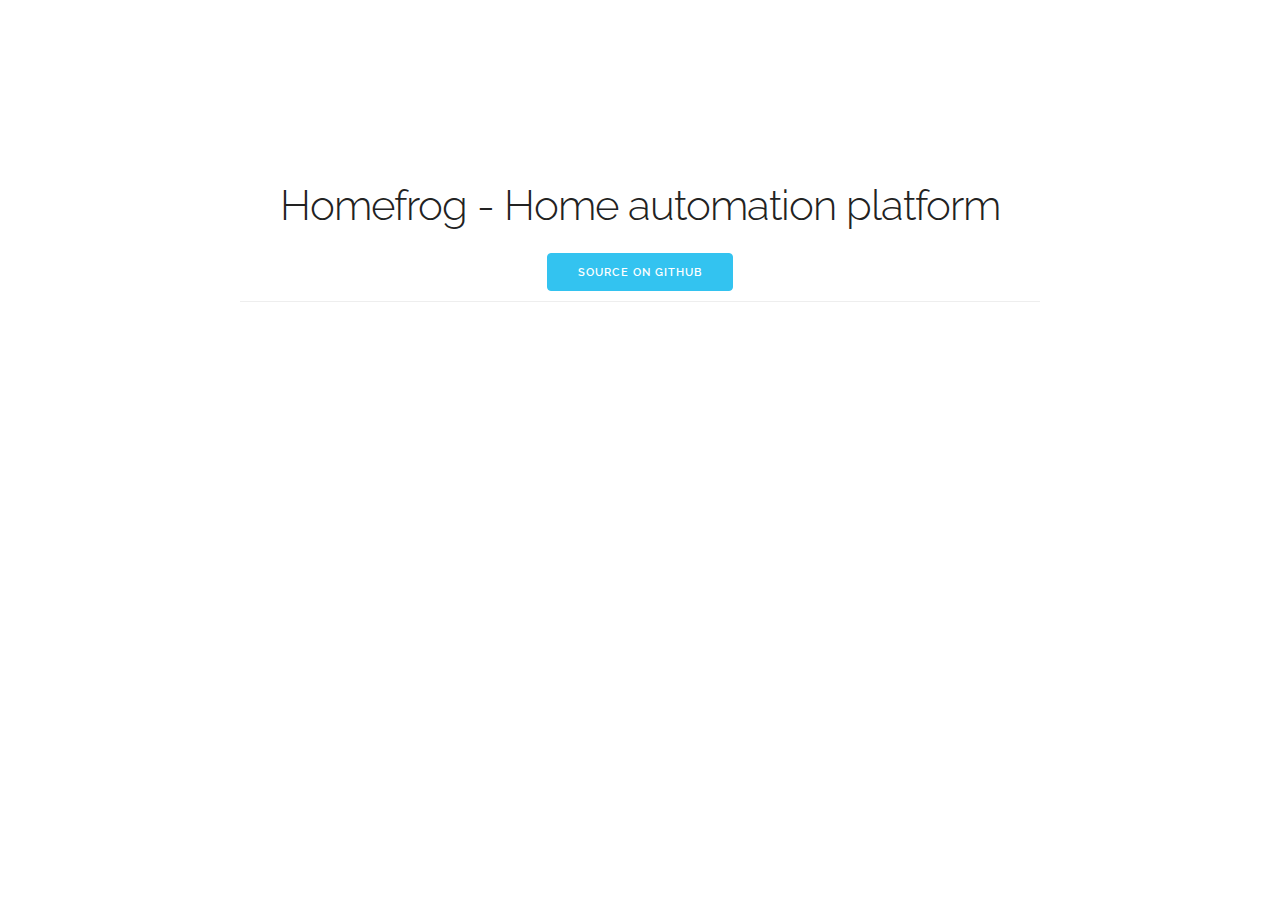
<file: web/index.html>
<!DOCTYPE html>
<html lang="en">
<head>

  <!-- Basic Page Needs
  –––––––––––––––––––––––––––––––––––––––––––––––––– -->
  <meta charset="utf-8">
  <title>Homefrog 0.1</title>
  <meta name="description" content="">
  <meta name="author" content="">

  <!-- Mobile Specific Metas
  –––––––––––––––––––––––––––––––––––––––––––––––––– -->
  <meta name="viewport" content="width=device-width, initial-scale=1">

  <!-- FONT
  –––––––––––––––––––––––––––––––––––––––––––––––––– -->
  <link href='//fonts.googleapis.com/css?family=Raleway:400,300,600' rel='stylesheet' type='text/css'>

  <!-- CSS
  –––––––––––––––––––––––––––––––––––––––––––––––––– -->
  <link rel="stylesheet" href="dist/css/normalize.css">
  <link rel="stylesheet" href="dist/css/skeleton.css">
  <link rel="stylesheet" href="css/custom.css">
  <link rel="stylesheet" href="css/modal.css">

  <!-- Scripts
  –––––––––––––––––––––––––––––––––––––––––––––––––– -->
  <script src="//ajax.googleapis.com/ajax/libs/jquery/2.1.1/jquery.min.js"></script>
  <script src="https://google-code-prettify.googlecode.com/svn/loader/run_prettify.js"></script>
  <link rel="stylesheet" href="css/github-prettify-theme.css">
  <script src="js/site.js"></script>
  <script src="js/homefrog.js"></script>

  <!-- Favicon
  –––––––––––––––––––––––––––––––––––––––––––––––––– -->
  <link rel="icon" type="image/png" href="dist/images/favicon.png">

</head>
<body class="code-snippets-visible">

  <div class="container">

    <section class="header">
      <h2 class="title">Homefrog - Home automation platform</h2>
      <a class="button button-primary" href="https://github.com/otonchev/homefrog" onClick="_gaq.push(['_trackEvent', 'skeleton', 'download'])">Source on Github</a>
    </section>

    <div class="docs-section" id="tables">
      <div id="tablearea"></div>
    </div>
  </div>

<!-- The Modal -->
<div id="myModal" class="modal">

  <!-- Modal content -->
  <div id="modalContent" class="modal-content">
    <span class="close">x</span>
  </div>

</div>

<!-- End Document
  –––––––––––––––––––––––––––––––––––––––––––––––––– -->
</body>
</html>
</file>
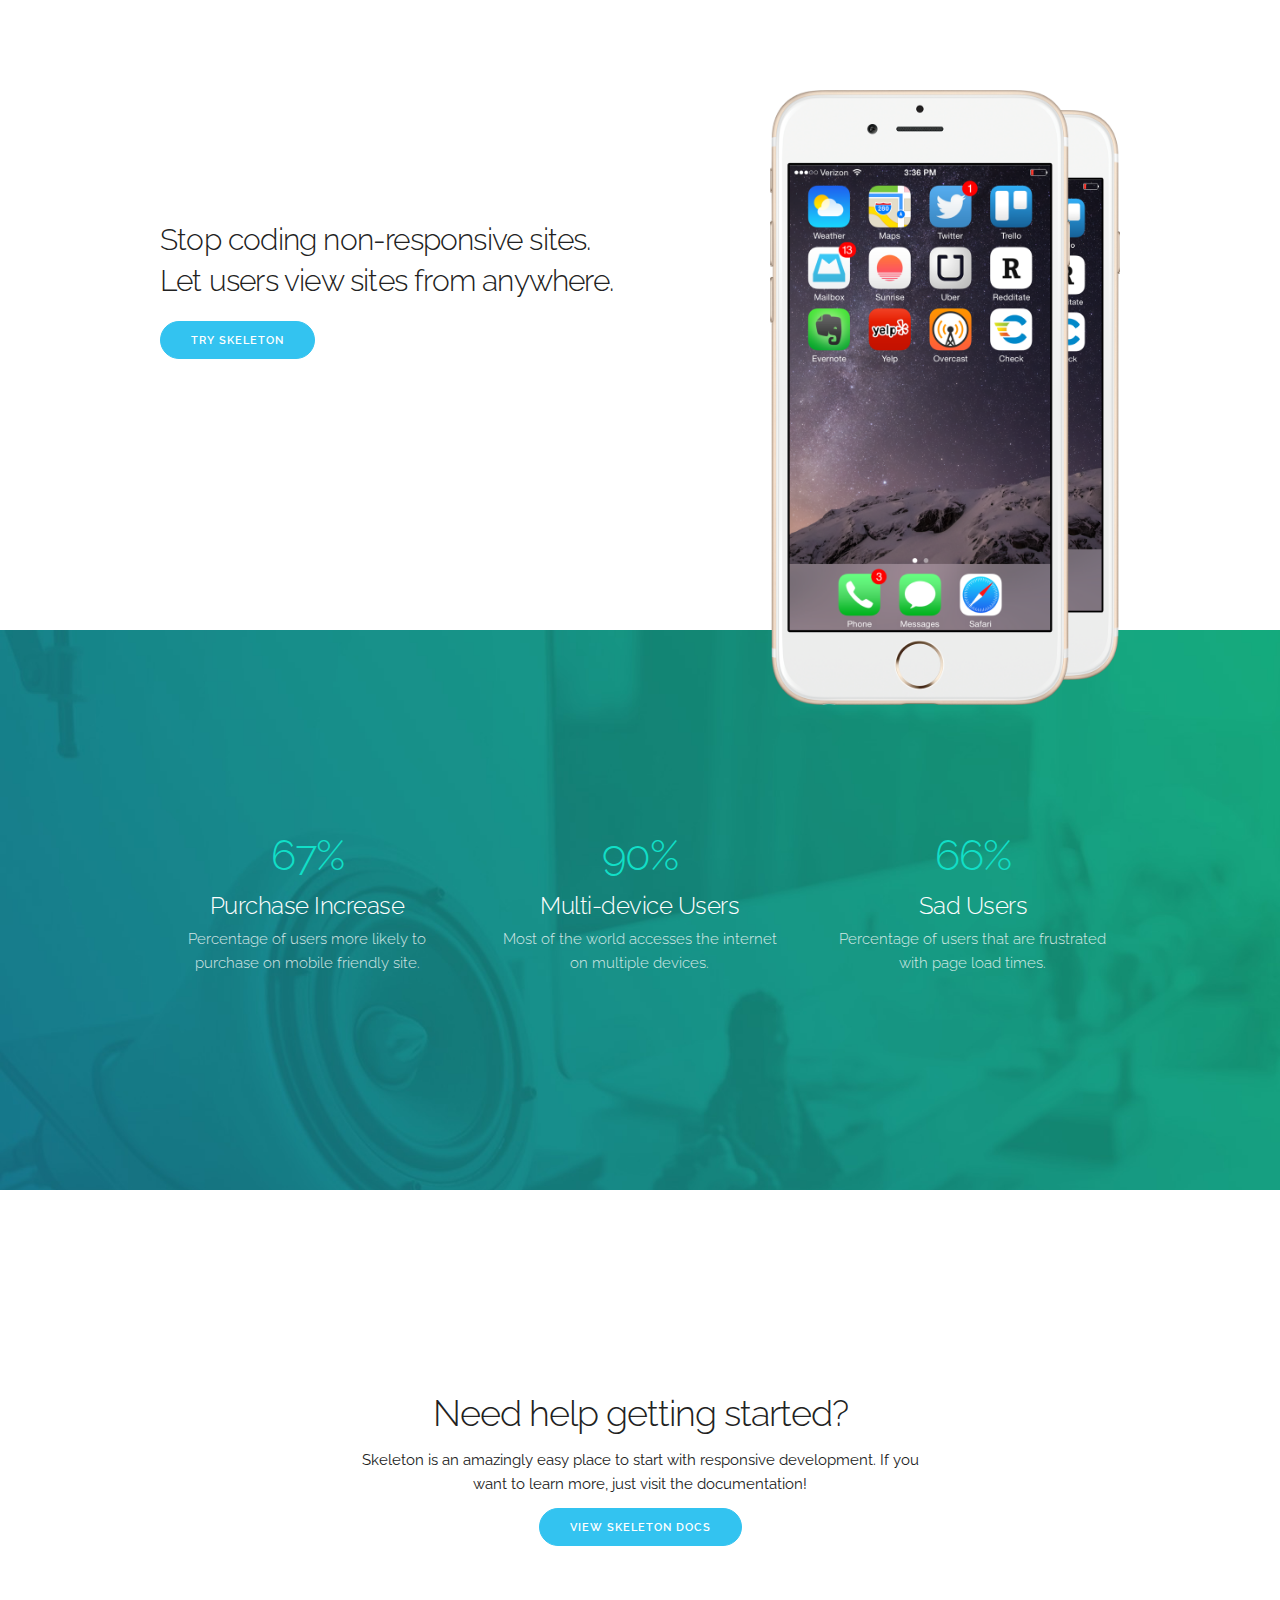
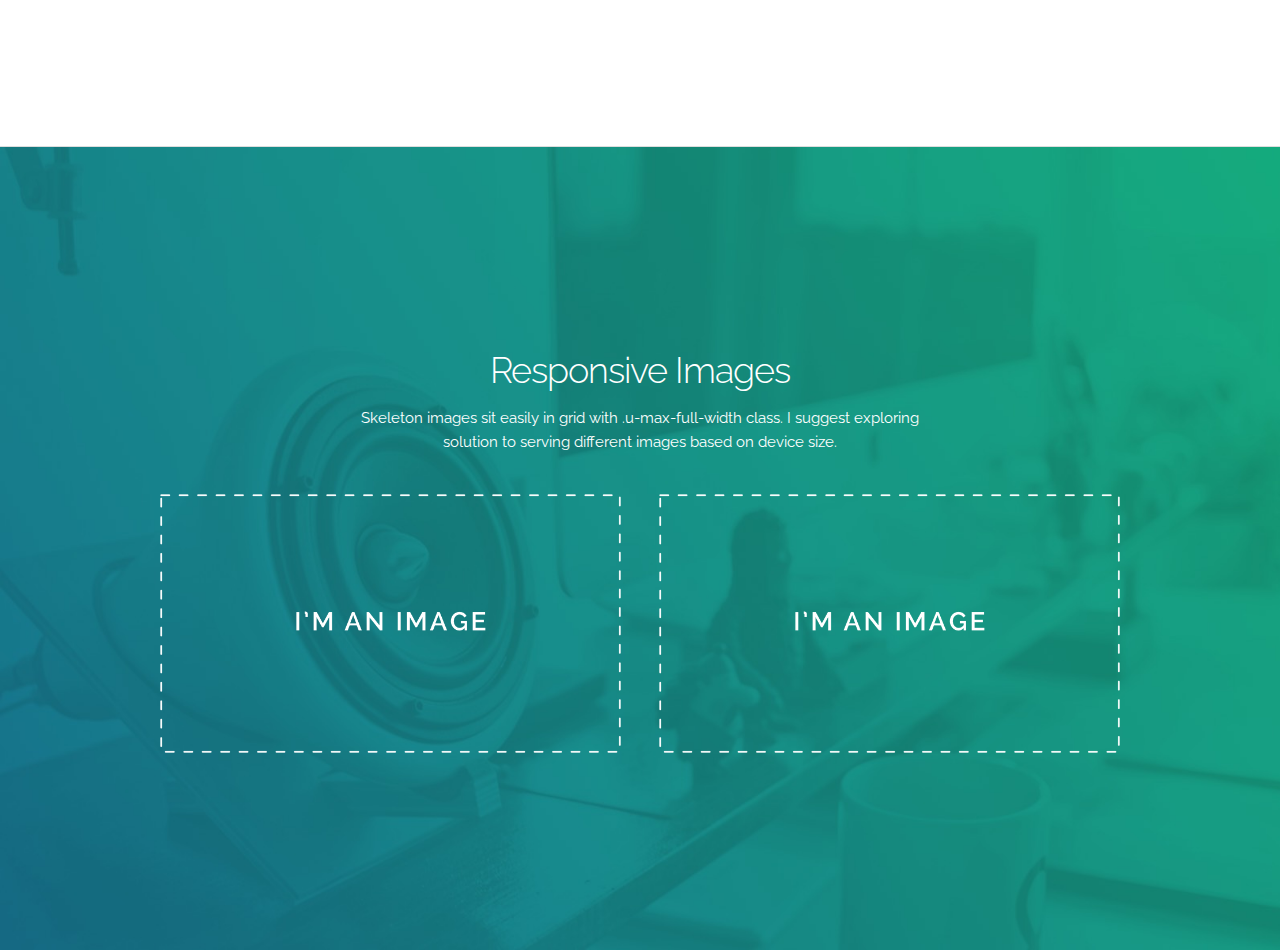
<file: web/examples/landing/index.html>
<!DOCTYPE html>
<html lang="en">
<head>

  <!-- Basic Page Needs
  –––––––––––––––––––––––––––––––––––––––––––––––––– -->
  <meta charset="utf-8">
  <title>Skeleton: Responsive CSS Boilerplate</title>
  <meta name="description" content="">
  <meta name="author" content="">

  <!-- Mobile Specific Metas
  –––––––––––––––––––––––––––––––––––––––––––––––––– -->
  <meta name="viewport" content="width=device-width, initial-scale=1">

  <!-- FONT
  –––––––––––––––––––––––––––––––––––––––––––––––––– -->
  <link href='//fonts.googleapis.com/css?family=Raleway:400,300,600' rel='stylesheet' type='text/css'>

  <!-- CSS
  –––––––––––––––––––––––––––––––––––––––––––––––––– -->
  <link rel="stylesheet" href="../../dist/css/normalize.css">
  <link rel="stylesheet" href="../../dist/css/skeleton.css">
  <link rel="stylesheet" href="css/custom.css">

  <!-- Scripts
  –––––––––––––––––––––––––––––––––––––––––––––––––– -->
  <script src="//ajax.googleapis.com/ajax/libs/jquery/2.1.1/jquery.min.js"></script>

  <!-- Favicon
  –––––––––––––––––––––––––––––––––––––––––––––––––– -->
  <link rel="icon" type="image/png" href="../../dist/images/favicon.png">

</head>
<body>

  <!-- Primary Page Layout
  –––––––––––––––––––––––––––––––––––––––––––––––––– -->

  <div class="section hero">
    <div class="container">
      <div class="row">
        <div class="one-half column">
          <h4 class="hero-heading">Stop coding non-responsive sites. Let users view sites from anywhere.</h4>
          <a class="button button-primary" href="http://getskeleton.com">Try Skeleton</a>
        </div>
        <div class="one-half column phones">
          <img class="phone" src="images/iphone.png">
          <img class="phone" src="images/iphone.png">
        </div>
      </div>
    </div>
  </div>

  <div class="section values">
    <div class="container">
      <div class="row">
        <div class="one-third column value">
          <h2 class="value-multiplier">67%</h2>
          <h5 class="value-heading">Purchase Increase</h5>
          <p class="value-description">Percentage of users more likely to purchase on mobile friendly site.</p>
        </div>
        <div class="one-third column value">
          <h2 class="value-multiplier">90%</h2>
          <h5 class="value-heading">Multi-device Users</h5>
          <p class="value-description">Most of the world accesses the internet on multiple devices.</p>
        </div>
        <div class="one-third column value">
          <h2 class="value-multiplier">66%</h2>
          <h5 class="value-heading">Sad Users</h5>
          <p class="value-description">Percentage of users that are frustrated with page load times.</p>
        </div>
      </div>
    </div>
  </div>

  <div class="section get-help">
    <div class="container">
      <h3 class="section-heading">Need help getting started?</h3>
      <p class="section-description">Skeleton is an amazingly easy place to start with responsive development. If you want to learn more, just visit the documentation!</p>
      <a class="button button-primary" href="http://getskeleton.com">View Skeleton Docs</a>
    </div>
  </div>

  <div class="section categories">
    <div class="container">
      <h3 class="section-heading">Responsive Images</h3>
      <p class="section-description">Skeleton images sit easily in grid with .u-max-full-width class. I suggest exploring solution to serving different images based on device size.</p>
      <div class="row">
        <div class="one-half column category">
          <img class="u-max-full-width" src="images/placeholder.png">
        </div>
        <div class="one-half column category">
          <img class="u-max-full-width" src="images/placeholder.png">
        </div>
      </div>
    </div>
  </div>




<!-- End Document
  –––––––––––––––––––––––––––––––––––––––––––––––––– -->
</body>
</html>
</file>
<file: web/dist/css/skeleton.css>
/*
* Skeleton V2.0.4
* Copyright 2014, Dave Gamache
* www.getskeleton.com
* Free to use under the MIT license.
* http://www.opensource.org/licenses/mit-license.php
* 12/29/2014
*/


/* Table of contents
––––––––––––––––––––––––––––––––––––––––––––––––––
- Grid
- Base Styles
- Typography
- Links
- Buttons
- Forms
- Lists
- Code
- Tables
- Spacing
- Utilities
- Clearing
- Media Queries
*/


/* Grid
–––––––––––––––––––––––––––––––––––––––––––––––––– */
.container {
  position: relative;
  width: 100%;
  max-width: 960px;
  margin: 0 auto;
  padding: 0 20px;
  box-sizing: border-box; }
.column,
.columns {
  width: 100%;
  float: left;
  box-sizing: border-box; }

/* For devices larger than 400px */
@media (min-width: 400px) {
  .container {
    width: 85%;
    padding: 0; }
}

/* For devices larger than 550px */
@media (min-width: 550px) {
  .container {
    width: 80%; }
  .column,
  .columns {
    margin-left: 4%; }
  .column:first-child,
  .columns:first-child {
    margin-left: 0; }

  .one.column,
  .one.columns                    { width: 4.66666666667%; }
  .two.columns                    { width: 13.3333333333%; }
  .three.columns                  { width: 22%;            }
  .four.columns                   { width: 30.6666666667%; }
  .five.columns                   { width: 39.3333333333%; }
  .six.columns                    { width: 48%;            }
  .seven.columns                  { width: 56.6666666667%; }
  .eight.columns                  { width: 65.3333333333%; }
  .nine.columns                   { width: 74.0%;          }
  .ten.columns                    { width: 82.6666666667%; }
  .eleven.columns                 { width: 91.3333333333%; }
  .twelve.columns                 { width: 100%; margin-left: 0; }

  .one-third.column               { width: 30.6666666667%; }
  .two-thirds.column              { width: 65.3333333333%; }

  .one-half.column                { width: 48%; }

  /* Offsets */
  .offset-by-one.column,
  .offset-by-one.columns          { margin-left: 8.66666666667%; }
  .offset-by-two.column,
  .offset-by-two.columns          { margin-left: 17.3333333333%; }
  .offset-by-three.column,
  .offset-by-three.columns        { margin-left: 26%;            }
  .offset-by-four.column,
  .offset-by-four.columns         { margin-left: 34.6666666667%; }
  .offset-by-five.column,
  .offset-by-five.columns         { margin-left: 43.3333333333%; }
  .offset-by-six.column,
  .offset-by-six.columns          { margin-left: 52%;            }
  .offset-by-seven.column,
  .offset-by-seven.columns        { margin-left: 60.6666666667%; }
  .offset-by-eight.column,
  .offset-by-eight.columns        { margin-left: 69.3333333333%; }
  .offset-by-nine.column,
  .offset-by-nine.columns         { margin-left: 78.0%;          }
  .offset-by-ten.column,
  .offset-by-ten.columns          { margin-left: 86.6666666667%; }
  .offset-by-eleven.column,
  .offset-by-eleven.columns       { margin-left: 95.3333333333%; }

  .offset-by-one-third.column,
  .offset-by-one-third.columns    { margin-left: 34.6666666667%; }
  .offset-by-two-thirds.column,
  .offset-by-two-thirds.columns   { margin-left: 69.3333333333%; }

  .offset-by-one-half.column,
  .offset-by-one-half.columns     { margin-left: 52%; }

}


/* Base Styles
–––––––––––––––––––––––––––––––––––––––––––––––––– */
/* NOTE
html is set to 62.5% so that all the REM measurements throughout Skeleton
are based on 10px sizing. So basically 1.5rem = 15px :) */
html {
  font-size: 62.5%; }
body {
  font-size: 1.5em; /* currently ems cause chrome bug misinterpreting rems on body element */
  line-height: 1.6;
  font-weight: 400;
  font-family: "Raleway", "HelveticaNeue", "Helvetica Neue", Helvetica, Arial, sans-serif;
  color: #222; }


/* Typography
–––––––––––––––––––––––––––––––––––––––––––––––––– */
h1, h2, h3, h4, h5, h6 {
  margin-top: 0;
  margin-bottom: 2rem;
  font-weight: 300; }
h1 { font-size: 4.0rem; line-height: 1.2;  letter-spacing: -.1rem;}
h2 { font-size: 3.6rem; line-height: 1.25; letter-spacing: -.1rem; }
h3 { font-size: 3.0rem; line-height: 1.3;  letter-spacing: -.1rem; }
h4 { font-size: 2.4rem; line-height: 1.35; letter-spacing: -.08rem; }
h5 { font-size: 1.8rem; line-height: 1.5;  letter-spacing: -.05rem; }
h6 { font-size: 1.5rem; line-height: 1.6;  letter-spacing: 0; }

/* Larger than phablet */
@media (min-width: 550px) {
  h1 { font-size: 5.0rem; }
  h2 { font-size: 4.2rem; }
  h3 { font-size: 3.6rem; }
  h4 { font-size: 3.0rem; }
  h5 { font-size: 2.4rem; }
  h6 { font-size: 1.5rem; }
}

p {
  margin-top: 0; }


/* Links
–––––––––––––––––––––––––––––––––––––––––––––––––– */
a {
  color: #1EAEDB; }
a:hover {
  color: #0FA0CE; }


/* Buttons
–––––––––––––––––––––––––––––––––––––––––––––––––– */
.button,
button,
input[type="submit"],
input[type="reset"],
input[type="button"] {
  display: inline-block;
  height: 38px;
  padding: 0 30px;
  color: #555;
  text-align: center;
  font-size: 11px;
  font-weight: 600;
  line-height: 38px;
  letter-spacing: .1rem;
  text-transform: uppercase;
  text-decoration: none;
  white-space: nowrap;
  background-color: transparent;
  border-radius: 4px;
  border: 1px solid #bbb;
  cursor: pointer;
  box-sizing: border-box; }
.button:hover,
button:hover,
input[type="submit"]:hover,
input[type="reset"]:hover,
input[type="button"]:hover,
.button:focus,
button:focus,
input[type="submit"]:focus,
input[type="reset"]:focus,
input[type="button"]:focus {
  color: #333;
  border-color: #888;
  outline: 0; }
.button.button-primary,
button.button-primary,
input[type="submit"].button-primary,
input[type="reset"].button-primary,
input[type="button"].button-primary {
  color: #FFF;
  background-color: #33C3F0;
  border-color: #33C3F0; }
.button.button-primary:hover,
button.button-primary:hover,
input[type="submit"].button-primary:hover,
input[type="reset"].button-primary:hover,
input[type="button"].button-primary:hover,
.button.button-primary:focus,
button.button-primary:focus,
input[type="submit"].button-primary:focus,
input[type="reset"].button-primary:focus,
input[type="button"].button-primary:focus {
  color: #FFF;
  background-color: #1EAEDB;
  border-color: #1EAEDB; }


/* Forms
–––––––––––––––––––––––––––––––––––––––––––––––––– */
input[type="email"],
input[type="number"],
input[type="search"],
input[type="text"],
input[type="tel"],
input[type="url"],
input[type="password"],
textarea,
select {
  height: 38px;
  padding: 6px 10px; /* The 6px vertically centers text on FF, ignored by Webkit */
  background-color: #fff;
  border: 1px solid #D1D1D1;
  border-radius: 4px;
  box-shadow: none;
  box-sizing: border-box; }
/* Removes awkward default styles on some inputs for iOS */
input[type="email"],
input[type="number"],
input[type="search"],
input[type="text"],
input[type="tel"],
input[type="url"],
input[type="password"],
textarea {
  -webkit-appearance: none;
     -moz-appearance: none;
          appearance: none; }
textarea {
  min-height: 65px;
  padding-top: 6px;
  padding-bottom: 6px; }
input[type="email"]:focus,
input[type="number"]:focus,
input[type="search"]:focus,
input[type="text"]:focus,
input[type="tel"]:focus,
input[type="url"]:focus,
input[type="password"]:focus,
textarea:focus,
select:focus {
  border: 1px solid #33C3F0;
  outline: 0; }
label,
legend {
  display: block;
  margin-bottom: .5rem;
  font-weight: 600; }
fieldset {
  padding: 0;
  border-width: 0; }
input[type="checkbox"],
input[type="radio"] {
  display: inline; }
label > .label-body {
  display: inline-block;
  margin-left: .5rem;
  font-weight: normal; }


/* Lists
–––––––––––––––––––––––––––––––––––––––––––––––––– */
ul {
  list-style: circle inside; }
ol {
  list-style: decimal inside; }
ol, ul {
  padding-left: 0;
  margin-top: 0; }
ul ul,
ul ol,
ol ol,
ol ul {
  margin: 1.5rem 0 1.5rem 3rem;
  font-size: 90%; }
li {
  margin-bottom: 1rem; }


/* Code
–––––––––––––––––––––––––––––––––––––––––––––––––– */
code {
  padding: .2rem .5rem;
  margin: 0 .2rem;
  font-size: 90%;
  white-space: nowrap;
  background: #F1F1F1;
  border: 1px solid #E1E1E1;
  border-radius: 4px; }
pre > code {
  display: block;
  padding: 1rem 1.5rem;
  white-space: pre; }


/* Tables
–––––––––––––––––––––––––––––––––––––––––––––––––– */
th,
td {
  padding: 12px 15px;
  text-align: left;
  border-bottom: 1px solid #E1E1E1; }
th:first-child,
td:first-child {
  padding-left: 0; }
th:last-child,
td:last-child {
  padding-right: 0; }


/* Spacing
–––––––––––––––––––––––––––––––––––––––––––––––––– */
button,
.button {
  margin-bottom: 1rem; }
input,
textarea,
select,
fieldset {
  margin-bottom: 1.5rem; }
pre,
blockquote,
dl,
figure,
table,
p,
ul,
ol,
form {
  margin-bottom: 2.5rem; }


/* Utilities
–––––––––––––––––––––––––––––––––––––––––––––––––– */
.u-full-width {
  width: 100%;
  box-sizing: border-box; }
.u-max-full-width {
  max-width: 100%;
  box-sizing: border-box; }
.u-pull-right {
  float: right; }
.u-pull-left {
  float: left; }


/* Misc
–––––––––––––––––––––––––––––––––––––––––––––––––– */
hr {
  margin-top: 3rem;
  margin-bottom: 3.5rem;
  border-width: 0;
  border-top: 1px solid #E1E1E1; }


/* Clearing
–––––––––––––––––––––––––––––––––––––––––––––––––– */

/* Self Clearing Goodness */
.container:after,
.row:after,
.u-cf {
  content: "";
  display: table;
  clear: both; }


/* Media Queries
–––––––––––––––––––––––––––––––––––––––––––––––––– */
/*
Note: The best way to structure the use of media queries is to create the queries
near the relevant code. For example, if you wanted to change the styles for buttons
on small devices, paste the mobile query code up in the buttons section and style it
there.
*/


/* Larger than mobile */
@media (min-width: 400px) {}

/* Larger than phablet (also point when grid becomes active) */
@media (min-width: 550px) {}

/* Larger than tablet */
@media (min-width: 750px) {}

/* Larger than desktop */
@media (min-width: 1000px) {}

/* Larger than Desktop HD */
@media (min-width: 1200px) {}
</file>
<file: web/css/custom.css>
.container {
  max-width: 800px; }
.header {
  margin-top: 6rem;
  text-align: center; }
.value-prop {
  margin-top: 1rem; }
.value-props {
  margin-top: 4rem;
  margin-bottom: 4rem; }
.docs-header {
  text-transform: uppercase;
  font-size: 1.4rem;
  letter-spacing: .2rem;
  font-weight: 600; }
.docs-section {
  border-top: 1px solid #eee;
  padding: 4rem 0;
  margin-bottom: 0;}
.value-img {
  display: block;
  text-align: center;
  margin: 2.5rem auto 0; }
.example-grid .column,
.example-grid .columns {
  background: #EEE;
  text-align: center;
  border-radius: 4px;
  font-size: 1rem;
  text-transform: uppercase;
  height: 30px;
  line-height: 30px;
  margin-bottom: .75rem;
  font-weight: 600;
  letter-spacing: .1rem; }
.docs-example .row,
.docs-example.row,
.docs-example form {
  margin-bottom: 0; }
.docs-example h1,
.docs-example h2,
.docs-example h3,
.docs-example h4,
.docs-example h5,
.docs-example h6 {
  margin-bottom: 1rem; }
.heading-font-size {
  font-size: 1.2rem;
  color: #999;
  letter-spacing: normal; }
.code-example {
  margin-top: 1.5rem;
  margin-bottom: 0; }
.code-example-body {
  white-space: pre;
  word-wrap: break-word }
.example {
  position: relative; 
  margin-top: 4rem; }
.example-header {
  font-weight: 600;
  margin-top: 1.5rem;
  margin-bottom: .5rem; }
.example-description {
  margin-bottom: 1.5rem; }
.example-screenshot-wrapper {
  display: block;
  position: relative;
  overflow: hidden;
  border-radius: 6px;
  border: 1px solid #eee;
  height: 250px; }
.example-screenshot {
  width: 100%;
  height: auto; }
.example-screenshot.coming-soon {
  width: auto;
  position: absolute;
  background: #eee;
  top: 5px;
  right: 5px;
  bottom: 5px;
  left: 5px; }
.navbar {
  display: none; }

/* Larger than phone */
@media (min-width: 550px) {
  .header {
    margin-top: 18rem; }
  .value-props {
    margin-top: 9rem;
    margin-bottom: 7rem; }
  .value-img {
    margin-bottom: 1rem; }
  .example-grid .column,
  .example-grid .columns {
    margin-bottom: 1.5rem; }
  .docs-section {
    padding: 6rem 0; }
  .example-send-yourself-copy {
    float: right;
    margin-top: 12px; }
  .example-screenshot-wrapper {
    position: absolute;
    width: 48%;
    height: 100%;
    left: 0;
    max-height: none; }
}

/* Larger than tablet */
@media (min-width: 750px) {
  /* Navbar */
  .navbar + .docs-section {
    border-top-width: 0; }
  .navbar,
  .navbar-spacer {
    display: block;
    width: 100%;
    height: 6.5rem;
    background: #fff;
    z-index: 99;
    border-top: 1px solid #eee;
    border-bottom: 1px solid #eee; }
  .navbar-spacer {
    display: none; }
  .navbar > .container {
    width: 100%; }
  .navbar-list {
    list-style: none;
    margin-bottom: 0; }
  .navbar-item {
    position: relative;
    float: left;
    margin-bottom: 0; }
  .navbar-link {
    text-transform: uppercase;
    font-size: 11px;
    font-weight: 600;
    letter-spacing: .2rem;
    margin-right: 35px;
    text-decoration: none;
    line-height: 6.5rem;
    color: #222; }
  .navbar-link.active {
    color: #33C3F0; }
  .has-docked-nav .navbar {
    position: fixed;
    top: 0;
    left: 0; }
  .has-docked-nav .navbar-spacer {
    display: block; }
  /* Re-overiding the width 100% declaration to match size of % based container */
  .has-docked-nav .navbar > .container {
    width: 80%; }

  /* Popover */
  .popover.open {
    display: block;
  }
  .popover {
    display: none;
    position: absolute;
    top: 0;
    left: 0;
    background: #fff;
    border: 1px solid #eee;
    border-radius: 4px;
    top: 92%;
    left: -50%;
    -webkit-filter: drop-shadow(0 0 6px rgba(0,0,0,.1));
       -moz-filter: drop-shadow(0 0 6px rgba(0,0,0,.1));
            filter: drop-shadow(0 0 6px rgba(0,0,0,.1)); }
  .popover-item:first-child .popover-link:after, 
  .popover-item:first-child .popover-link:before {
    bottom: 100%;
    left: 50%;
    border: solid transparent;
    content: " ";
    height: 0;
    width: 0;
    position: absolute;
    pointer-events: none; }
  .popover-item:first-child .popover-link:after {
    border-color: rgba(255, 255, 255, 0);
    border-bottom-color: #fff;
    border-width: 10px;
    margin-left: -10px; }
  .popover-item:first-child .popover-link:before {
    border-color: rgba(238, 238, 238, 0);
    border-bottom-color: #eee;
    border-width: 11px;
    margin-left: -11px; }
  .popover-list {
    padding: 0;
    margin: 0;
    list-style: none; }
  .popover-item {
    padding: 0;
    margin: 0; }
  .popover-link {
    position: relative;
    color: #222;
    display: block;
    padding: 8px 20px;
    border-bottom: 1px solid #eee;
    text-decoration: none;
    text-transform: uppercase;
    font-size: 1.0rem;
    font-weight: 600;
    text-align: center;
    letter-spacing: .1rem; }
  .popover-item:first-child .popover-link {
    border-radius: 4px 4px 0 0; }
  .popover-item:last-child .popover-link {
    border-radius: 0 0 4px 4px;
    border-bottom-width: 0; }
  .popover-link:hover {
    color: #fff;
    background: #33C3F0; }
  .popover-link:hover,
  .popover-item:first-child .popover-link:hover:after {
    border-bottom-color: #33C3F0; }
}
</file>
<file: web/css/modal.css>
/* The Modal (background) */
.modal {
    display: none; /* Hidden by default */
    position: fixed; /* Stay in place */
    z-index: 1; /* Sit on top */
    left: 0;
    top: 0;
    width: 100%; /* Full width */
    height: 100%; /* Full height */
    overflow: auto; /* Enable scroll if needed */
    background-color: rgb(0,0,0); /* Fallback color */
    background-color: rgba(0,0,0,0.4); /* Black w/ opacity */
}

/* Modal Content/Box */
.modal-content {
    background-color: #fefefe;
    margin: 15% auto; /* 15% from the top and centered */
    padding: 20px;
    border: 1px solid #888;
    width: 80%; /* Could be more or less, depending on screen size */
}

/* The Close Button */
.close {
    color: #aaa;
    float: right;
    font-size: 28px;
    font-weight: bold;
}

.close:hover,
.close:focus {
    color: black;
    text-decoration: none;
    cursor: pointer;
}
</file>
<file: web/css/github-prettify-theme.css>
/* GitHub Theme */
.prettyprint {
  background: #fff;
  font-family: Menlo, 'Bitstream Vera Sans Mono', 'DejaVu Sans Mono', Monaco, Consolas, monospace;
  font-size: 1.2rem;
  padding: 2.5rem 3rem;
  -webkit-font-smoothing: antialiased; 
}

.pln {
  color: #333333;
}

@media screen {
  .str {
    color: #dd1144;
  }

  .kwd {
    color: #333333;
  }

  .com {
    color: #999988;
  }

  .typ {
    color: #445588;
  }

  .lit {
    color: #445588;
  }

  .pun {
    color: #333333;
  }

  .opn {
    color: #333333;
  }

  .clo {
    color: #333333;
  }

  .tag {
    color: navy;
  }

  .atn {
    color: teal;
  }

  .atv {
    color: #dd1144;
  }

  .dec {
    color: #333333;
  }

  .var {
    color: teal;
  }

  .fun {
    color: #990000;
  }
}
@media print, projection {
  .str {
    color: #006600;
  }

  .kwd {
    color: #006;
    font-weight: bold;
  }

  .com {
    color: #600;
    font-style: italic;
  }

  .typ {
    color: #404;
    font-weight: bold;
  }

  .lit {
    color: #004444;
  }

  .pun, .opn, .clo {
    color: #444400;
  }

  .tag {
    color: #006;
    font-weight: bold;
  }

  .atn {
    color: #440044;
  }

  .atv {
    color: #006600;
  }
}
/* Specify class=linenums on a pre to get line numbering */
ol.linenums {
  margin-top: 0;
  margin-bottom: 0;
}

/* IE indents via margin-left */
li.L0,
li.L1,
li.L2,
li.L3,
li.L4,
li.L5,
li.L6,
li.L7,
li.L8,
li.L9 {
  /* */
}

/* Alternate shading for lines */
li.L1,
li.L3,
li.L5,
li.L7,
li.L9 {
  /* */
}

/* My additional styles */

/*li.L0, li.L1, li.L2, li.L3,
li.L5, li.L6, li.L7, li.L8
{ list-style-type: decimal !important }*/

.prettyprint li {
  margin-bottom: .3rem;
}
</file>
<file: web/examples/landing/css/custom.css>
/* Shared
–––––––––––––––––––––––––––––––––––––––––––––––––– */
.button {
  border-radius: 100px;
}

/* Sections
–––––––––––––––––––––––––––––––––––––––––––––––––– */
.section {
  padding: 8rem 0 7rem;
  text-align: center;
}
.section-heading,
.section-description {
  margin-bottom: 1.2rem;
}

/* Hero
–––––––––––––––––––––––––––––––––––––––––––––––––– */
.phones {
  position: relative;
}
.phone {
  position: relative;
  max-width: 80%;
  margin: 3rem auto -12rem;
}
.phone + .phone {
  display: none;
}

/* Values
–––––––––––––––––––––––––––––––––––––––––––––––––– */
.values {
  background-image: url('../images/values-bg.jpg');
  background-size: cover;
  color: #fff;
  padding-bottom: 5rem;
}
.value-multiplier {
  margin-bottom: .5rem;
  color: #11DFC7;
}
.value-heading {
  margin-bottom: .3rem;
}
.value-description {
  opacity: .8;
  font-weight: 300;
}

/* Help
–––––––––––––––––––––––––––––––––––––––––––––––––– */
.get-help {
  border-bottom: 1px solid #ddd;
}

/* Categories
–––––––––––––––––––––––––––––––––––––––––––––––––– */
.categories {
  background-image: url('../images/values-bg.jpg');
  background-size: cover;
  color: #fff;
}
.categories .section-description { 
  margin-bottom: 4rem;
}

/* Bigger than 550 */
@media (min-width: 550px) {
  .section {
    padding: 12rem 0 11rem;
  }
  .hero {
    padding-bottom: 12rem;
    text-align: left;
    height: 165px;
  }
  .phone {
    position: absolute;
    top: -7rem;
    right: 3rem;
    max-height: 362px;
    z-index: 3;
  }
  .phone + .phone {
    top: -6rem;
    display: block;
    max-width: 73.8%;
    right: 0;
    z-index: 2;
    max-height: 338px;
  }
  .hero-heading {
    font-size: 2.4rem;
  }
}

/* Bigger than 750 */
@media (min-width: 750px) {
  .hero {
    height: 190px;
  }
  .hero-heading {
    font-size: 2.6rem;
  }
  .section {
    padding: 14rem 0 15rem;
  }
  .hero {
    padding: 16rem 0 14rem;
  }
  .section-description {
    max-width: 60%;
    margin-left: auto;
    margin-right: auto;
  }
  .phone {
    top: -14rem;
    right: 5rem;
    max-height: 510px;
  }
  .phone + .phone {
    top: -12rem;
    max-height: 472px;
  }
  .categories {
    padding: 15rem 0 8rem;
  }
}

/* Bigger than 1000 */
@media (min-width: 1000px) {
  .section {
    padding: 20rem 0 19rem;
  }
  .hero {
    padding: 22rem 0;
  }
  .hero-heading {
    font-size: 3.0rem;
  }
  .phone {
    top: -16rem;
    max-height: 615px;
  }
  .phone + .phone {
    top: -14rem;
    max-height: 570px;
  }
}
</file>
